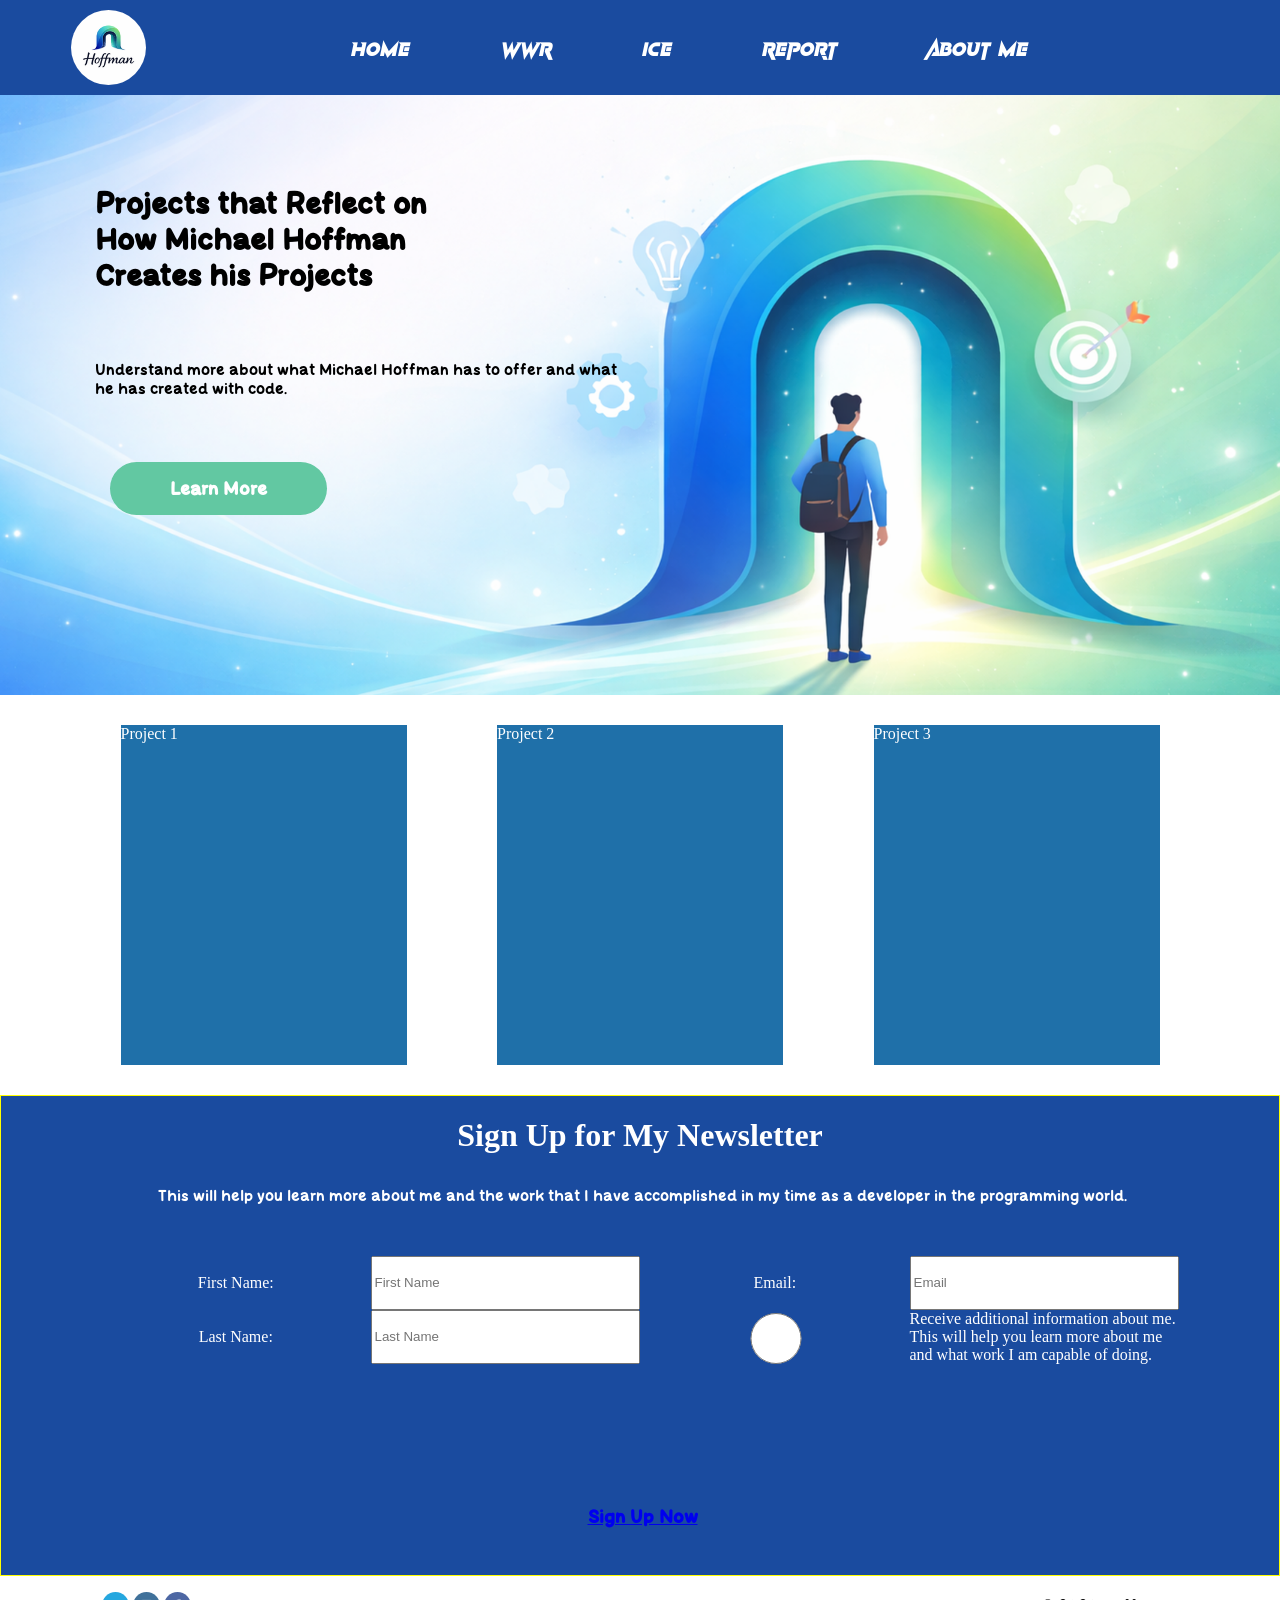
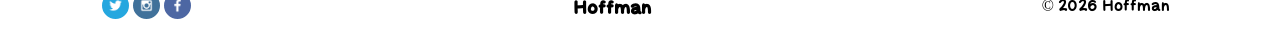
<file: index.html>
<!DOCTYPE html>
<html lang="en">
<head>
    <meta charset="UTF-8">
    <meta name="viewport" content="width=device-width, initial-scale=1.0">
    <title>Portal Page</title>
    <link rel="stylesheet" href="styles/style.css">
</head>
<body>
    <div id="main">
        <header>
            <a id="nav1" href="index.html"><img src="images/hoffman_logo_128x128_filled.png" height="128" width="128" alt="Portal Page Logo"/></a>
            <nav>
                <ul>
                    <li><a href="index.html">Home</a></li>
                    <li><a href="projects/rafting_test.html">WWR</a></li>
                    <li><a href="ice/ice.html">ICE</a></li>
	                <li><a href="project-report.html">Report</a></li>
                    <li><a href="about_me.html">About Me</a></li>
                </ul>
            </nav>
        </header>
        <main>
            <div id="hero-box">
                <img src="images/heroimg.png" alt="hero image">
	            <div id="hero-content">
		            <h1>Projects that Reflect on How Michael Hoffman Creates his Projects</h1>
		            <p>Understand more about what Michael Hoffman has to offer and what he has created with code.</p>
		            <h3><a href="about_me.html">Learn More</a></h3>
	            </div>
            </div>
	        <div id="content-box">
		        <div id="c1" class="c-box">Project 1</div>
		        <div id="c2" class="c-box c2">Project 2</div>
		        <div id="c3" class="c-box c3">Project 3</div>
	        </div>
            <div id="newsletter">
                <h1>Sign Up for My Newsletter</h1>
                <p>This will help you learn more about me and the work that I have accomplished in my time as a developer in the programming world.</p>
	            <form action="#">
		            <div id="form-grid">
			            <br><br><br>
			            <label for="fname" class="firstNameText">First Name: </label>
			            <input type="text" id="fname" class="firstName" name="fname" placeholder="First Name"><br>

			            <label for="lname" class="lastNameText">Last Name: </label>
			            <input type="text" id="lname" class="lastName" name="lname" placeholder="Last Name"><br>

			            <label for="email" class="emailText">Email: </label>
			            <input type="email" id="email" class="emailBox" name="email" placeholder="Email"><br>

			            <input type="radio" class="infoButton" id="information" name="information">
			            <label for="information" class="infoText">Receive additional information about me. This
				            will help you learn more about me and what
				            work I am capable of doing.</label><br>
		            </div>
	            </form>
	            <h3><a href="signup.html">Sign Up Now</a></h3>
            </div>
        </main>
        <footer>
            <div id="logos">
                <a href="https://x.com/"><img src="images/twitter.png" alt="twitter link"></a>
                <a href="https://www.instagram.com/"><img src="images/instagram.png" alt="twitter link"></a>
                <a href="https://www.facebook.com/"><img src="images/facebook.png" alt="twitter link"></a>
            </div>
	        <h3>Hoffman</h3>
	        <p>&copy; 2026 Hoffman</p>
        </footer>
    </div>
</body>
</html>
</file>
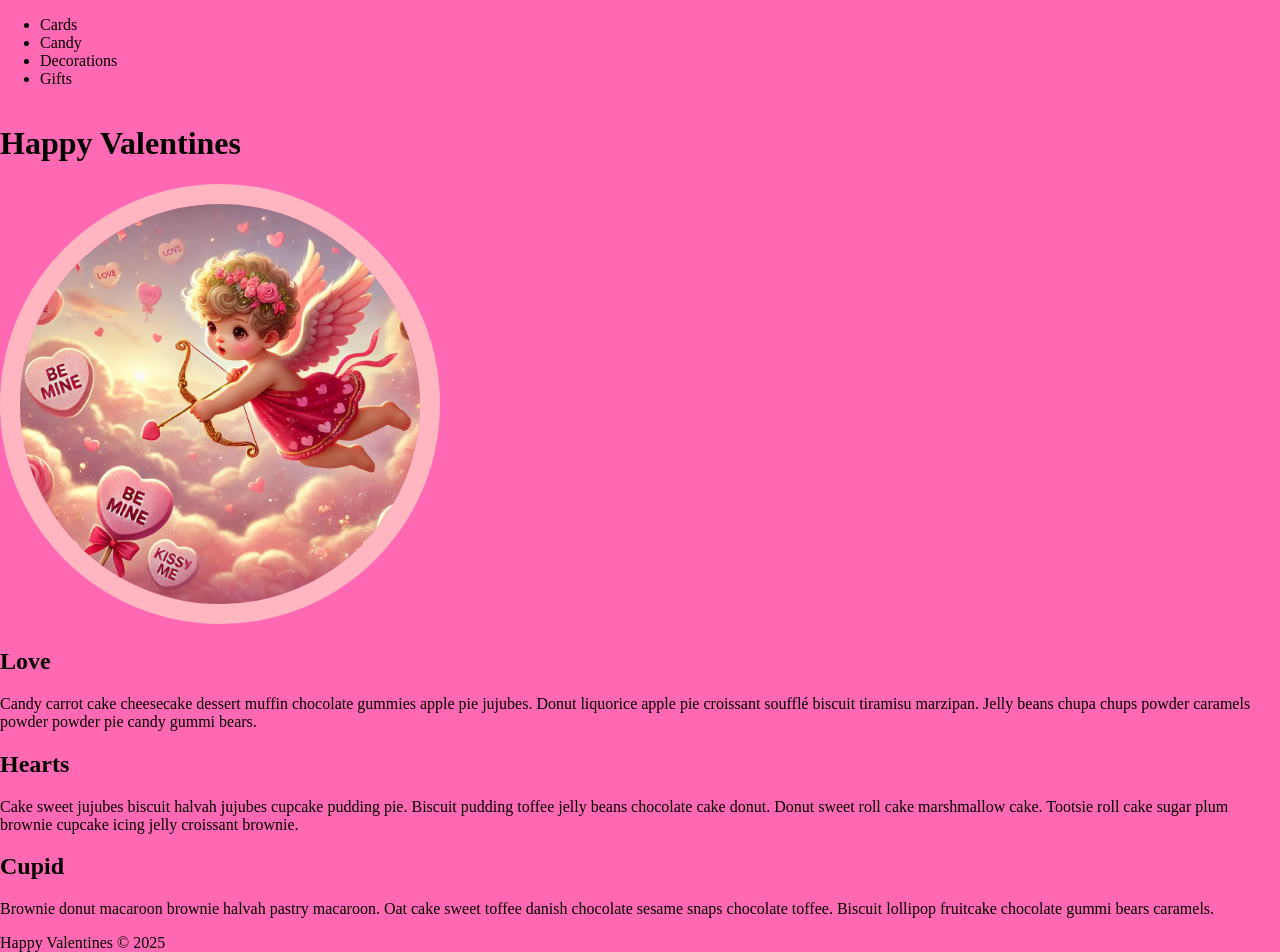
<file: ice/valentines/index.html>
<!DOCTYPE html>
<html lang="en">

<head>
    <meta charset="UTF-8">
    <meta name="viewport" content="width=device-width, initial-scale=1.0">
    <title>Happy Valentines Page</title>
    <link rel="stylesheet" href="styles/styles.css">
</head>

<body>
    <div id="wrapper">
        <header>
            <nav>
                <ul>
                    <li>Cards</li>
                    <li>Candy</li>
                    <li>Decorations</li>
                    <li>Gifts</li>
                </ul>
            </nav>
        </header>
        <main>
            <h1>Happy Valentines</h1>
            <img src="images/valentines.png" alt="">
            <section>
                <h2>Love</h2>
                <p>Candy carrot cake cheesecake dessert muffin chocolate gummies apple
                    pie jujubes. Donut liquorice apple pie croissant soufflé biscuit
                    tiramisu marzipan. Jelly beans chupa chups powder caramels powder
                    powder pie candy gummi bears. </p>
            </section>
            <section>
                <h2>Hearts</h2>
                <p>Cake sweet jujubes biscuit halvah jujubes cupcake pudding pie. Biscuit
                    pudding toffee jelly beans chocolate cake donut. Donut sweet roll cake
                    marshmallow cake. Tootsie roll cake sugar plum brownie cupcake icing
                    jelly croissant brownie.</p>
            </section>
            <section>
                <h2>Cupid</h2>
                <p>Brownie donut macaroon brownie halvah pastry macaroon. Oat cake sweet
                    toffee danish chocolate sesame snaps chocolate toffee. Biscuit lollipop
                    fruitcake chocolate gummi bears caramels.</p>
            </section>
        </main>
        <footer>
            Happy Valentines &copy; 2025
        </footer>
    </div>
</body>

</html>
</file>
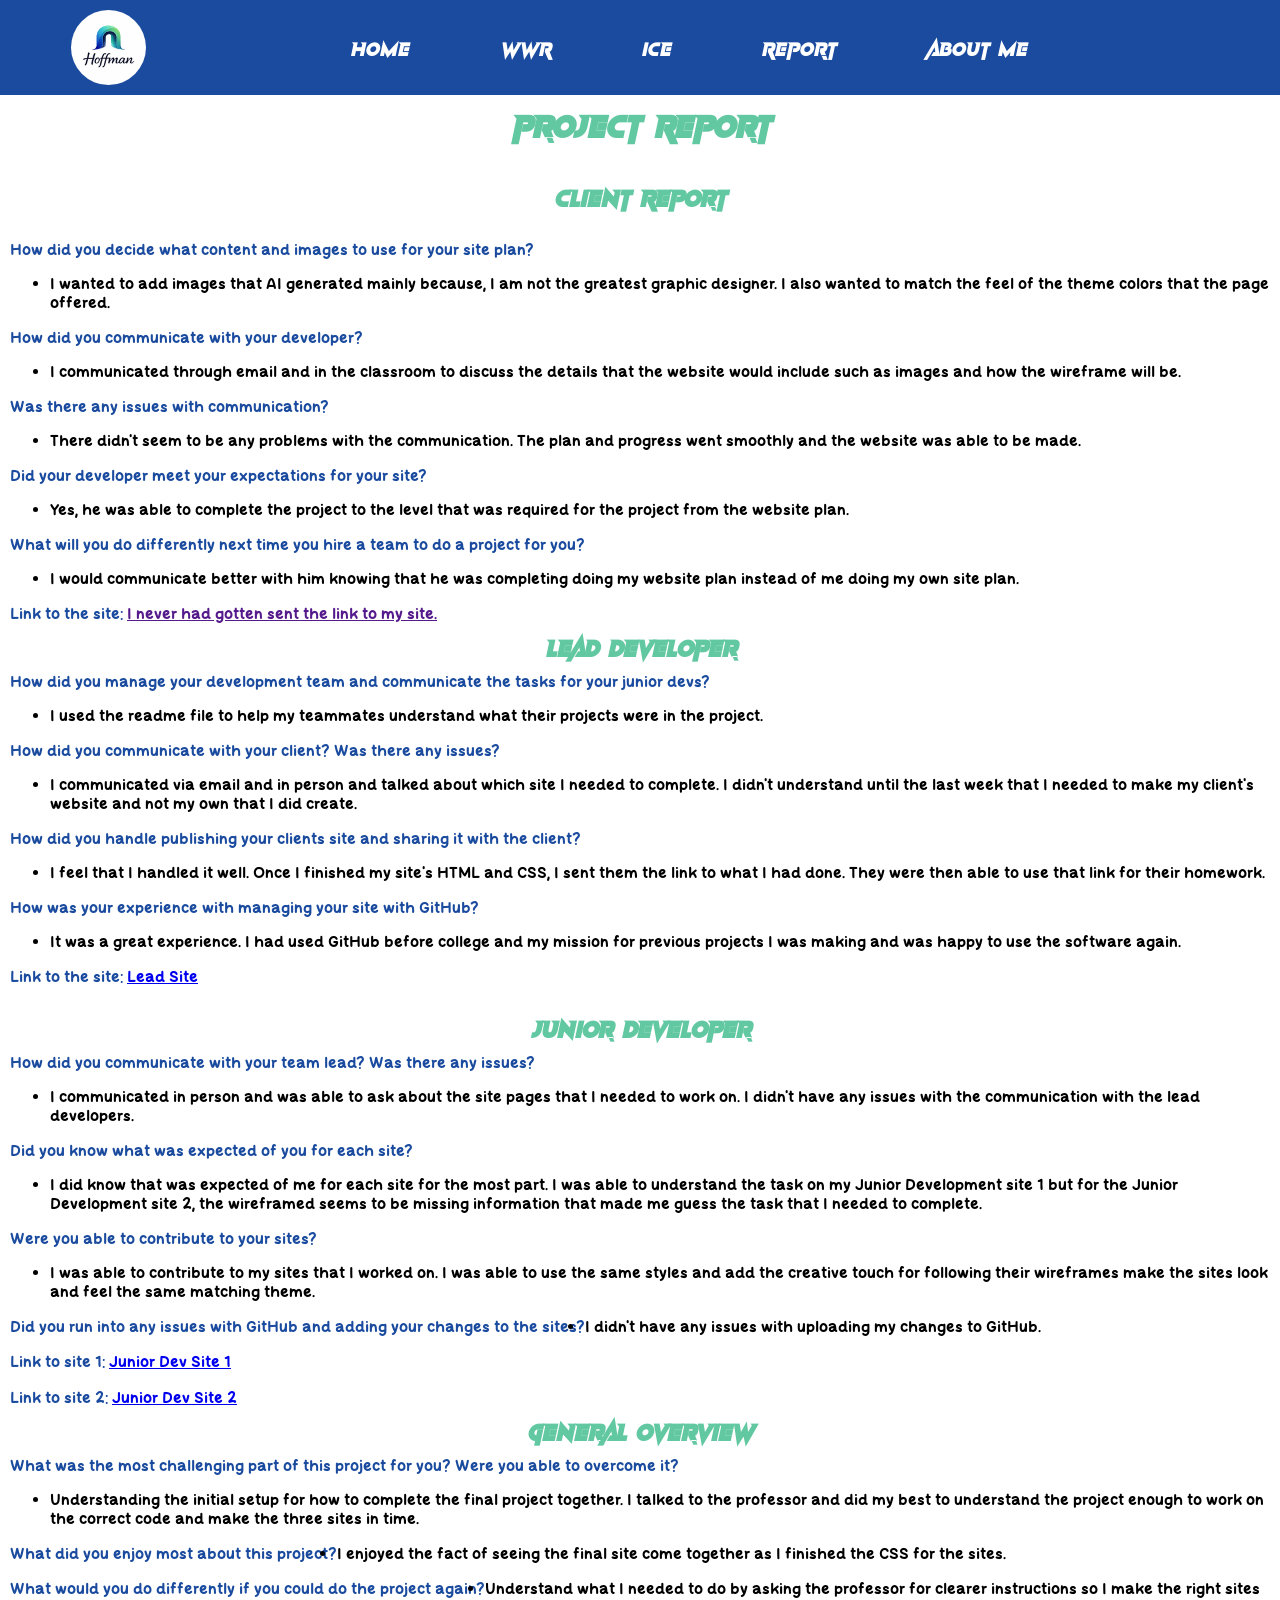
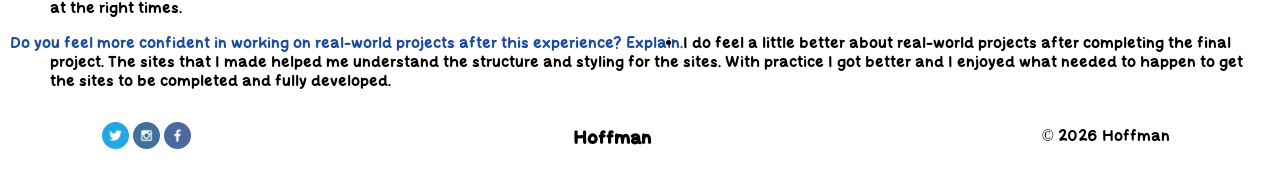
<file: project-report.html>
<!DOCTYPE html>
<html lang="en">
<head>
	<meta charset="UTF-8">
	<title>Project Report</title>
	<link rel="stylesheet" href="styles/style.css">
</head>
<body>
	<div id="main">
		<header>
			<a id="nav1" href="index.html"><img src="images/hoffman_logo_128x128_filled.png" height="128" width="128" alt="Portal Page Logo"/></a>
			<nav>
				<ul>
					<li><a href="index.html">Home</a></li>
					<li><a href="projects/rafting_test.html">WWR</a></li>
					<li><a href="ice/ice.html">ICE</a></li>
					<li><a href="project-report.html">Report</a></li>
					<li><a href="about_me.html">About Me</a></li>
				</ul>
			</nav>
		</header>
		<main id="main-project">
			<h1>Project Report</h1><br>


			<h2>Client Report</h2><br>
			<p>How did you decide what content and images to use for your site plan?</p><br>
			<ul>
				<li>I wanted to add images that AI generated mainly because, I am not the
					greatest graphic designer. I also wanted to match the feel of the
					theme colors that the page offered.</li>
			</ul>
			<p>How did you communicate with your developer?</p><br>
			<ul>
				<li>I communicated through email and in the classroom to discuss the details
				that the website would include such as images and how the wireframe will be.</li>
			</ul>
			<p>Was there any issues with communication?</p><br>
			<ul>
				<li>There didn't seem to be any problems with the communication. The plan
				and progress went smoothly and the website was able to be made.</li>
			</ul>
			<p>Did your developer meet your expectations for your site?</p><br>
			<ul>
				<li>Yes, he was able to complete the project to the level that was required
				for the project from the website plan.</li>
			</ul>
			<p>What will you do differently next time you hire a team to do a project
				for you?</p><br>
			<ul>
				<li>I would communicate better with him knowing that he was completing doing
				my website plan instead of me doing my own site plan.</li>
			</ul>
			<p>Link to the site: <a href="">I never had gotten sent the link to my site.</a></p><br>


			<h2>Lead Developer</h2>
			<p>How did you manage your development team and communicate the tasks for your
				junior devs?</p><br>
			<ul>
				<li>I used the readme file to help my teammates understand what their projects were in the project.</li>
			</ul>
			<p>How did you communicate with your client? Was there any issues?</p><br>
			<ul>
				<li>I communicated via email and in person and talked about which site I
				needed to complete. I didn't understand until the last week that I needed
				to make my client's website and not my own that I did create.</li>
			</ul>
			<p>How did you handle publishing your clients site and sharing it with the client?</p><br>
			<ul>
				<li>I feel that I handled it well. Once I finished my site's HTML and CSS,
				I sent them the link to what I had done. They were then able to use that link
				for their homework.</li>
			</ul>
			<p>How was your experience with managing your site with GitHub?</p><br>
			<ul>
				<li>It was a great experience. I had used GitHub before college and my mission for
				previous projects I was making and was happy to use the software again.</li>
			</ul>
			<p>Link to the site: <a href="https://unteachablegame.github.io/wdd130-bae/">Lead Site</a></p><br><br>


			<h2>Junior Developer</h2>
			<p>How did you communicate with your team lead? Was there any issues?</p><br>
			<ul>
				<li>I communicated in person and was able to ask about the site pages that I needed
				to work on. I didn't have any issues with the communication with the lead
				developers.</li>
			</ul>
			<p>Did you know what was expected of you for each site?</p><br>
			<ul>
				<li>I did know that was expected of me for each site for the most part. I was able
				to understand the task on my Junior Development site 1 but for the Junior
				Development site 2, the wireframed seems to be missing information that made me
				guess the task that I needed to complete.</li>
			</ul>
			<p>Were you able to contribute to your sites?</p><br>
			<ul>
				<li>I was able to contribute to my sites that I worked on. I was able to
				use the same styles and add the creative touch for following their
				wireframes make the sites look and feel the same matching theme.</li>
			</ul>
			<p>Did you run into any issues with GitHub and adding your changes to the
				sites?</p>
			<ul>
				<li>I didn't have any issues with uploading my changes to GitHub.</li>
			</ul>
			<p>Link to site 1: <a href="https://dj-knudsen.github.io/wdd130-cruz/">Junior Dev Site 1</a></p><br><br>
			<p>Link to site 2: <a href="https://hawlyway.github.io/wdd130-isaacm/">Junior Dev Site 2</a></p><br>


			<h2>General Overview</h2>
			<p>What was the most challenging part of this project for you? Were you able
				to overcome it?</p><br>
			<ul>
				<li>Understanding the initial setup for how to complete the final project
				together. I talked to the professor and did my best to understand the
				project enough to work on the correct code and make the three sites in time.</li>
			</ul>
			<p>What did you enjoy most about this project?</p>
			<ul>
				<li>I enjoyed the fact of seeing the final site come together as I finished
				the CSS for the sites.</li>
			</ul>
			<p>What would you do differently if you could do the project again?</p>
			<ul>
				<li>Understand what I needed to do by asking the professor for clearer
				instructions so I make the right sites at the right times.</li>
			</ul>
			<p>Do you feel more confident in working on real-world projects after this
				experience? Explain.</p>
			<ul>
				<li>I do feel a little better about real-world projects after completing the
				final project. The sites that I made helped me understand the structure and
				styling for the sites. With practice I got better and I enjoyed what needed
				to happen to get the sites to be completed and fully developed.</li>
			</ul>
		</main>
		<footer>
			<div id="logos">
				<a href="https://x.com/"><img src="images/twitter.png" alt="twitter link"></a>
				<a href="https://www.instagram.com/"><img src="images/instagram.png" alt="twitter link"></a>
				<a href="https://www.facebook.com/"><img src="images/facebook.png" alt="twitter link"></a>
			</div>
			<h3>Hoffman</h3>
			<p>&copy; 2026 Hoffman</p>
		</footer>
	</div>
</body>
</html>
</file>
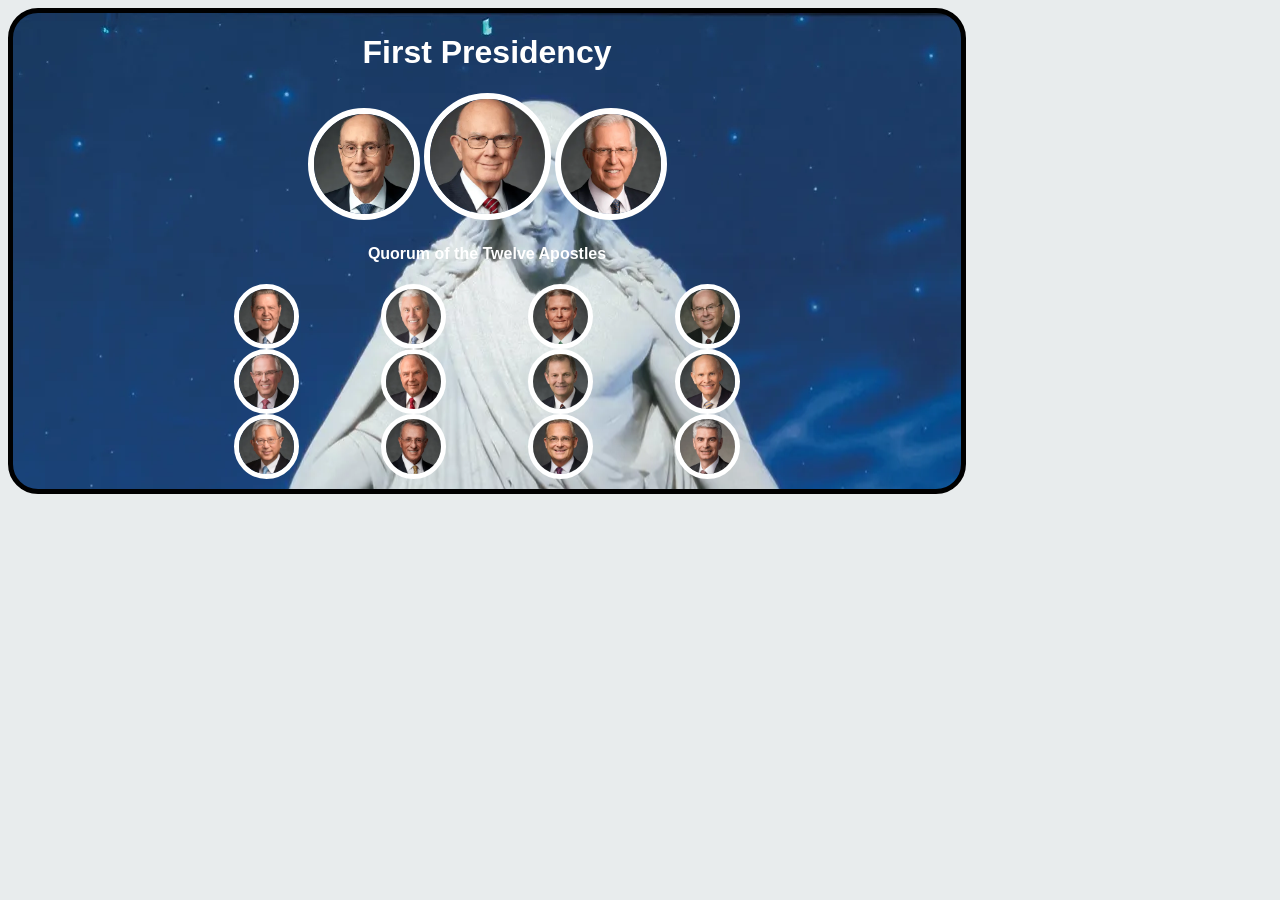
<file: ice/apostle_spotlight/apostles.html>
<!DOCTYPE html>
<html lang="en">
<head>
    <meta charset="UTF-8">
    <meta name="viewport" content="width=device-width, initial-scale=1.0">
    <title>Apostles Spotlights</title>
    <style>
        body {
            background-color: #E8ECED;
        }

        #box {
            background-image: url("images/christus.webp");
            width: 75%;
            border: 5px solid black;
            border-radius: 30px;
            text-align: center;
        }

        h1, h4 {
            color: white;
            font-family: Arial, Helvetica, sans-serif;
        }

        #first {
            /*display: flex;*/
            /*flex-direction: row;*/
            margin: 5px;
        }

        .president {
            width: 115px;
            height: 115px;
            object-fit: cover;
        }

        .counselor {
            width: 100px;
            height: 100px;
            object-fit: cover;
        }

        #apostles {
            display: grid;
            place-items: center;
            margin: 2px 180px 10px;
            grid-template-columns: 1fr 1fr 1fr 1fr;
        }

        #apostles img {
            width: 55px;
            height: 55px;
            border: 5px solid white;
            border-radius: 50%;
            object-fit: cover;
        }

        .circle img {
            border: 6px solid white;
            border-radius: 50%;
            object-fit: cover;
        }

    </style>
</head>
<body>
    <div id="box">
        <h1>First Presidency</h1>
        <div id="first" class="circle">
            <img class="counselor" src="images/eyring.webp" alt="A picture of President Eyring">
            <img class="president" src="images/oaks.webp" alt="A picture of President Oaks">
            <img class="counselor" src="images/christofferson.webp" alt="A picture of President Christofferson">
        </div>

        <h4>Quorum of the Twelve Apostles</h4>
        <div id="apostles" class="class">
            <img src="images/holland.webp" alt="A picture of President Holland">
            <img src="images/uchtdorf.webp" alt="A picture of Elder Uchtdorf">
            <img src="images/bednar.webp" alt="A picture of Elder Bednar">
            <img src="images/cook.webp" alt="A picture of Elder Cook">
            <img src="images/anderson.webp" alt="A picture of Elder Anderson">
            <img src="images/rasband.webp" alt="A picture of Elder Rasband">
            <img src="images/stevenson.webp" alt="A picture of Elder Stevenson">
            <img src="images/renlund.webp" alt="A picture of Elder Renlund">
            <img src="images/gong.webp" alt="A picture of Elder Gong">
            <img src="images/soares.webp" alt="A picture of Elder Soares">
            <img src="images/kearon.webp" alt="A picture of Elder Kearon">
            <img src="images/causse.webp" alt="A picture of Elder Causse">
        </div>
    </div>
</body>
</html>
</file>
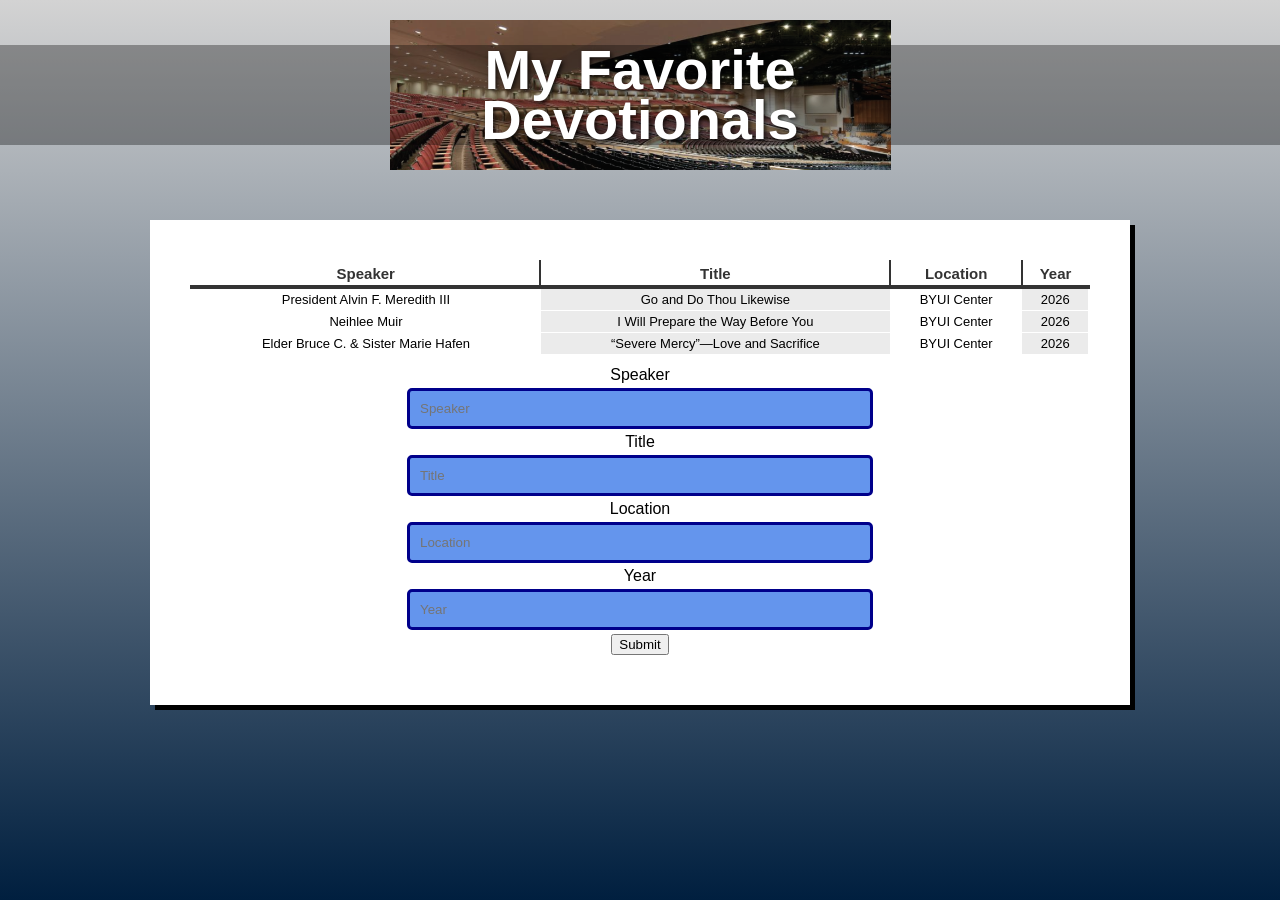
<file: ice/favorite_devo/favdevo.html>
<!DOCTYPE html>
<html lang="en">
<head>
  <meta charset="UTF-8" />
  <meta name="viewport" content="width=device-width, initial-scale=1.0"/>
  <title>My Favorite Devotionals</title>
  <link rel="stylesheet" href="styles/styles.css" />
</head>
<body>
  <div class="container">
    <header class="header">
      <div class="header-image">
        <h1>My Favorite<br>Devotionals</h1>
      </div>
    </header>
    <main>
      <div class="content-box">
        <!-- Add your devotional content here -->
	      <table class="greyGridTable">
		      <thead>
		      <tr>
			      <th>Speaker</th>
			      <th>Title</th>
			      <th>Location</th>
			      <th>Year</th>
		      </tr>
		      </thead>
		      <tbody>
		      <tr>
			      <td>President Alvin F. Meredith III</td>
			      <td>Go and Do Thou Likewise</td>
			      <td>BYUI Center</td>
			      <td>2026</td>
		      </tr>
		      <tr>
			      <td>Neihlee Muir</td>
			      <td>I Will Prepare the Way Before You</td>
			      <td>BYUI Center</td>
			      <td>2026</td>
		      </tr>
		      <tr>
			      <td>Elder Bruce C. & Sister Marie Hafen</td>
			      <td>“Severe Mercy”—Love and Sacrifice</td>
			      <td>BYUI Center</td>
			      <td>2026</td>
		      </tr>
		      </tbody>
	      </table>
	      <form>
		      <label for="speaker">Speaker</label><br>
		      <input type="text" id="speaker" name="speaker" placeholder="Speaker" /><br>
		      <label for="title">Title</label><br>
		      <input type="text" id="title" name="title" placeholder="Title" /><br>
		      <label for="location">Location</label><br>
		      <input type="text" id="location" name="location" placeholder="Location" /><br>
		      <label for="year"></label>Year<br>
		      <input type="text" id="year" name="year" placeholder="Year" /><br>
		      <input type="submit" value="Submit">
	      </form>
      </div>
    </main>
  </div>
</body>
</html>
</file>
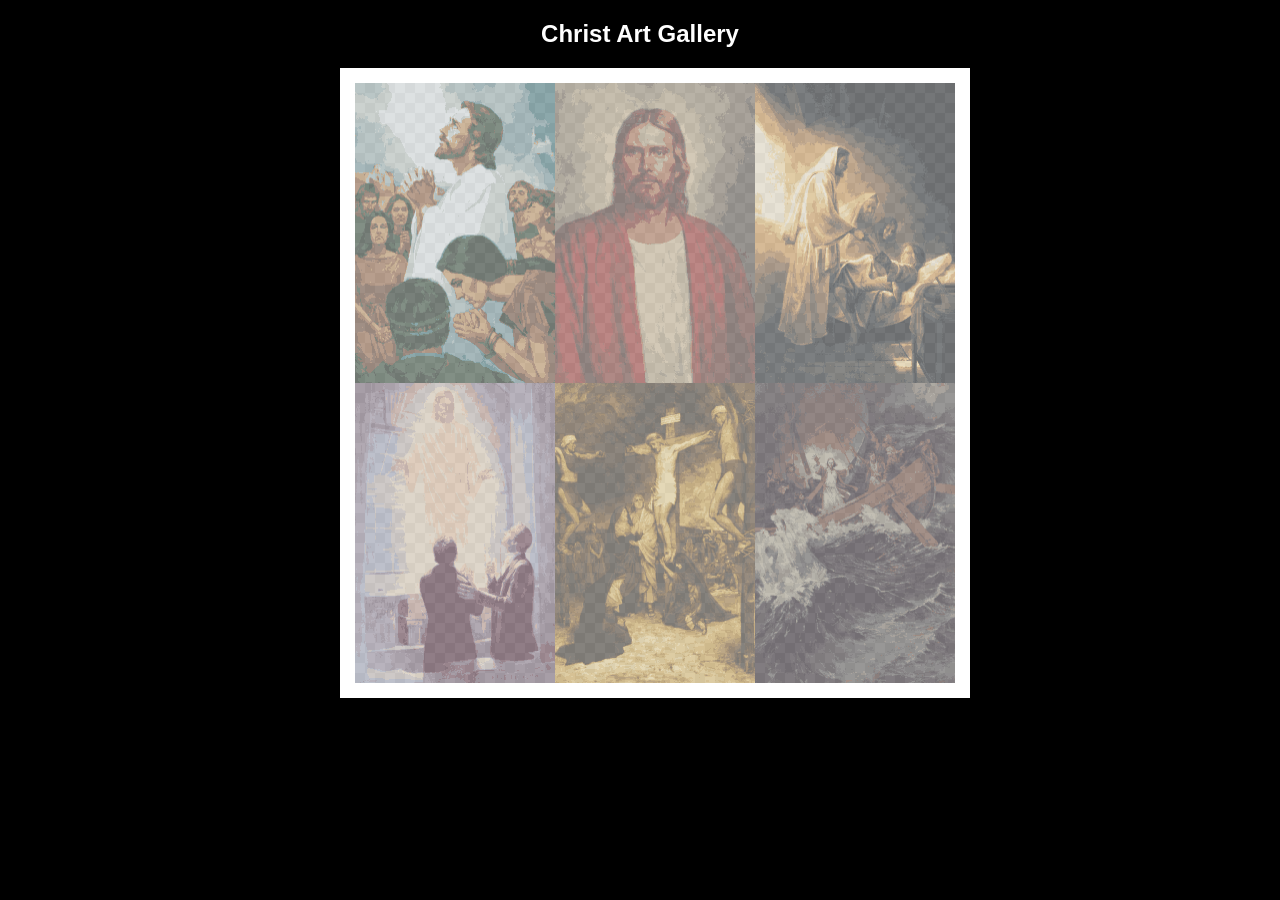
<file: ice/gallery/gallery.html>
<!DOCTYPE html>
<html lang="en">
<head>
    <meta charset="UTF-8">
    <meta name="viewport" content="width=device-width, initial-scale=1.0">
    <title>Images of Christ</title>
    <style>
        body {
            background: black;
        }
        #wrapper{
            width: 600px;
            margin: 0 auto;
        }
        nav {
            color: white;
            text-align: center;
            font-family: Haettenschweiler, 'Arial Narrow Bold', sans-serif;
        }
        #gallery{
            display: grid;
            grid-template-columns: 200px 200px 200px;
            border: 15px solid rgb(255, 255, 255);
            width: 100%;
            background-color: #ddd;
            background-image:
                linear-gradient(45deg, #ccc 26%, transparent 26%), 
                linear-gradient(135deg, #ccc 26%, transparent 26%),
                linear-gradient(45deg, transparent 75%, #ccc 75%),
                linear-gradient(135deg, transparent 75%, #ccc 75%);
            background-size: 20px 20px; /* Must be a square */
            background-position: 0 0, 10px 0, 10px -10px, 0px 10px; 
            
        }
        #gallery a {
            cursor: url('images/christus.png'), pointer;
        }
        #gallery img {
            /* make a thumbnail of the image that is 200x300 
               instead of using width and height here to help the page load faster */
            width: 200px; 
            height: 300px;

            opacity:50%;
            display:block;
        }
        #gallery img:hover{
            opacity: 100%;
        }
    </style>
</head>
<body>
    <div id="wrapper">
        <nav>
            <h1>Christ Art Gallery</h1>
        </nav>
        <main>
            <div id="gallery">
                <a href="images/small/img1.2.png"><img src="images/small/img1.2.png" alt="huge file size" ></a>
                <a href="images/small/img2.2.png"><img src="images/small/img2.2.png" alt="huge file size" ></a>
                <a href="images/small/img3.2.png"><img src="images/small/img3.2.png" alt="huge file size" ></a>
                <a href="images/small/img4.2.png"><img src="images/small/img4.2.png" alt="huge file size" ></a>
                <a href="images/small/img5.2.png"><img src="images/small/img5.2.png" alt="huge file size" ></a>
                <a href="images/small/img6.2.png"><img src="images/small/img6.2.png" alt="huge file size" ></a>
            </div>
        </main>
    </div>
</body>
</html>
</file>
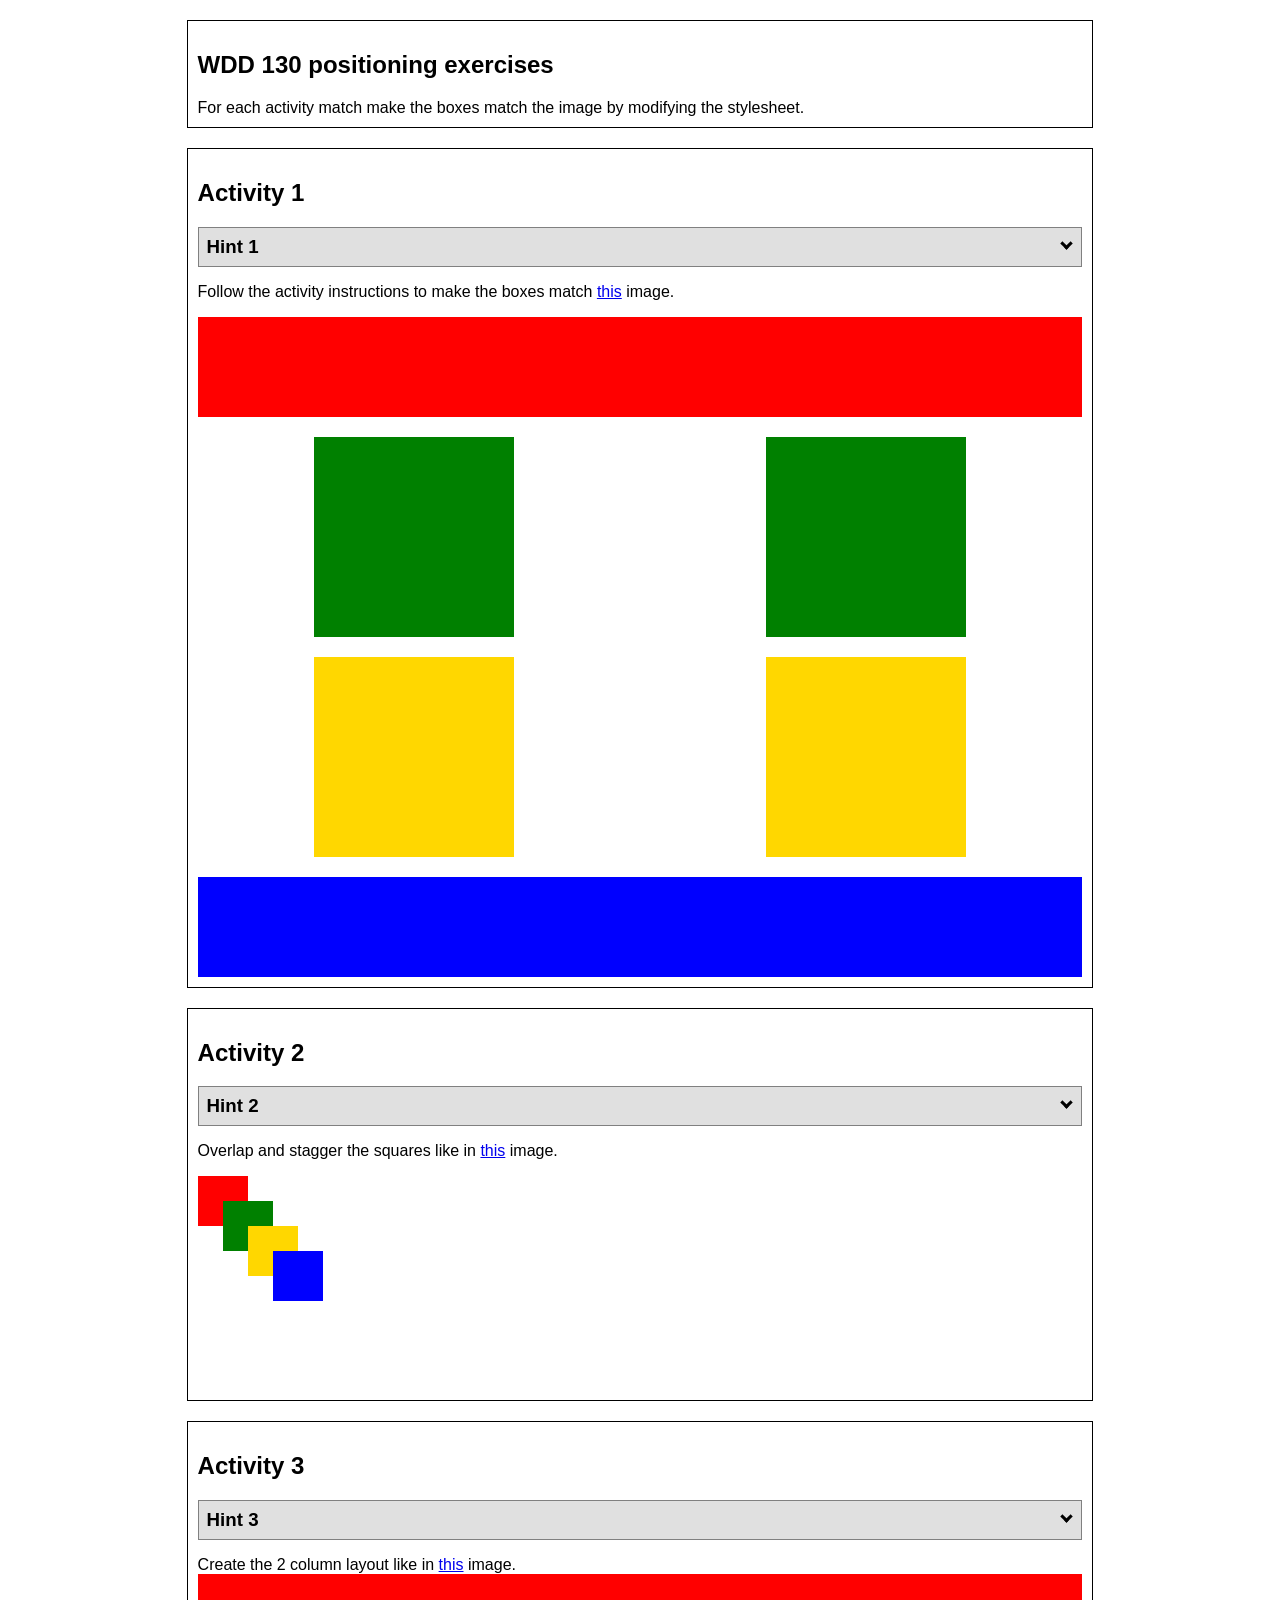
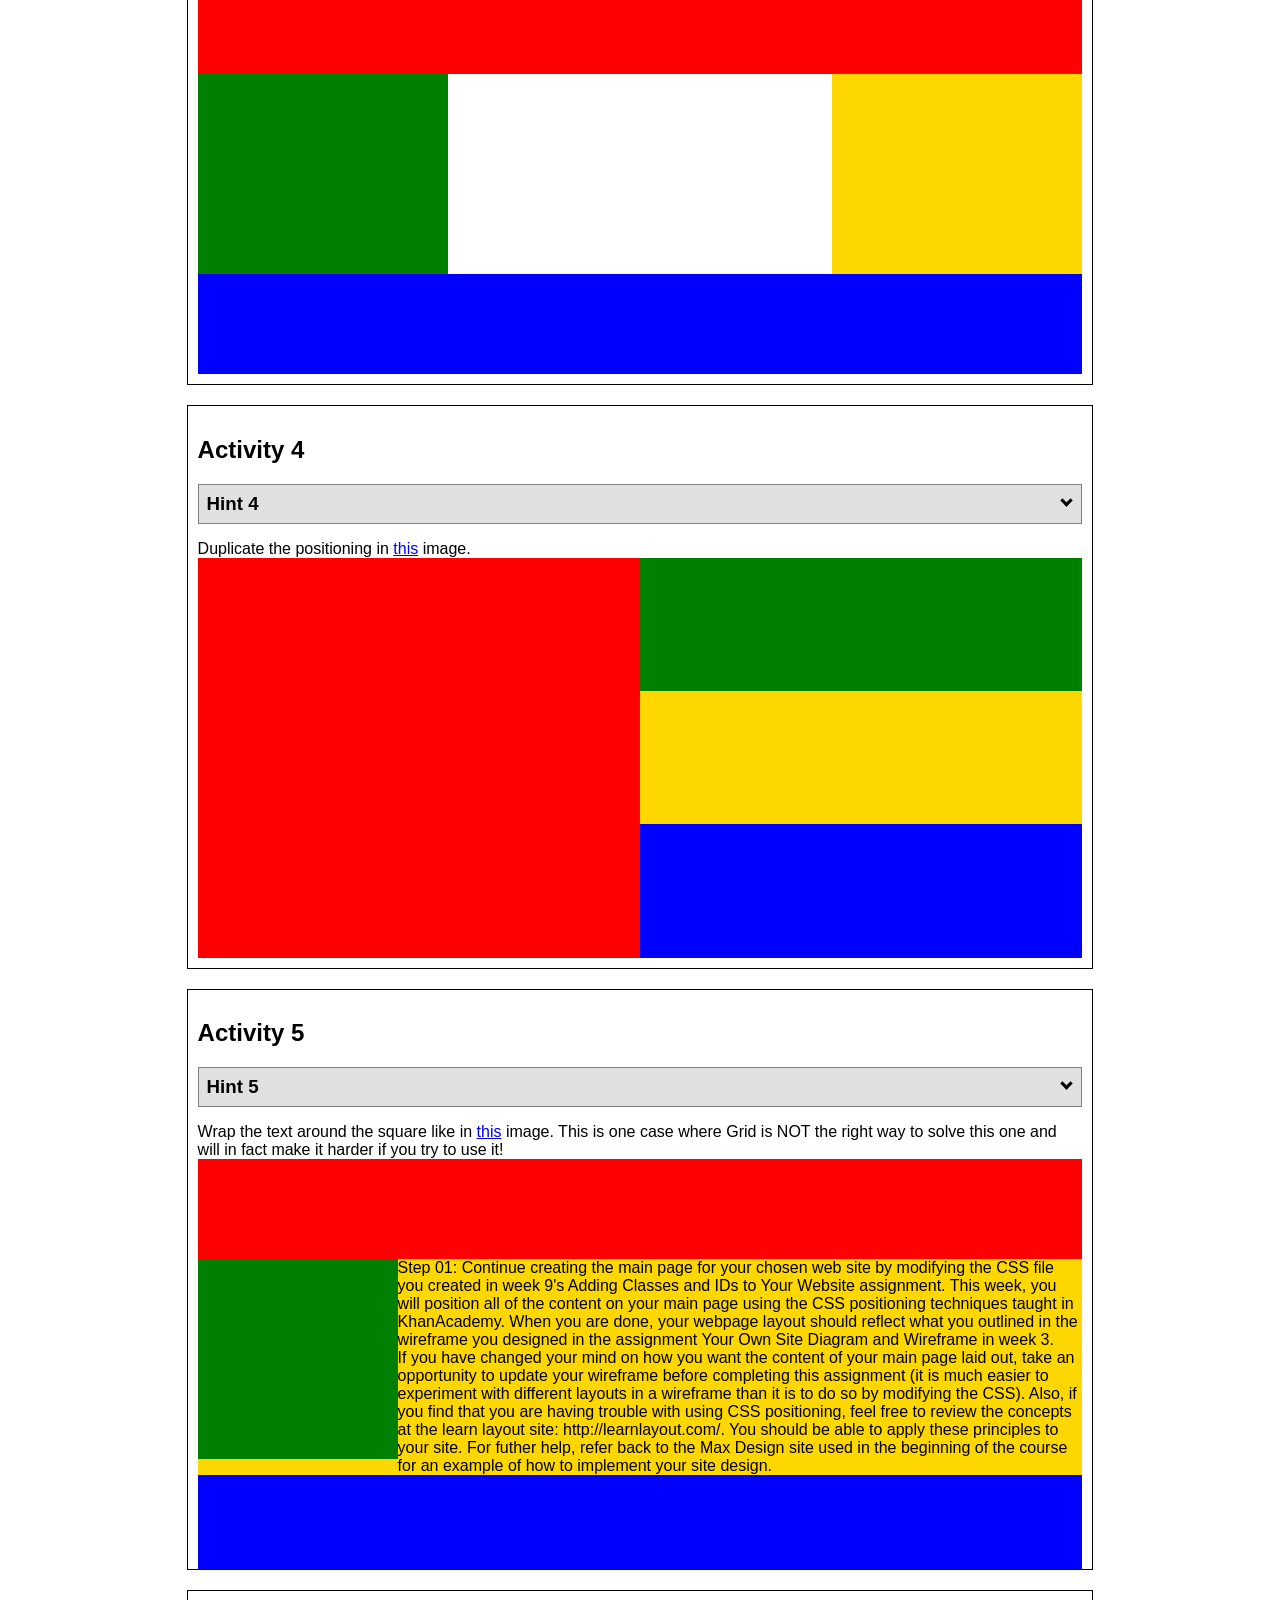
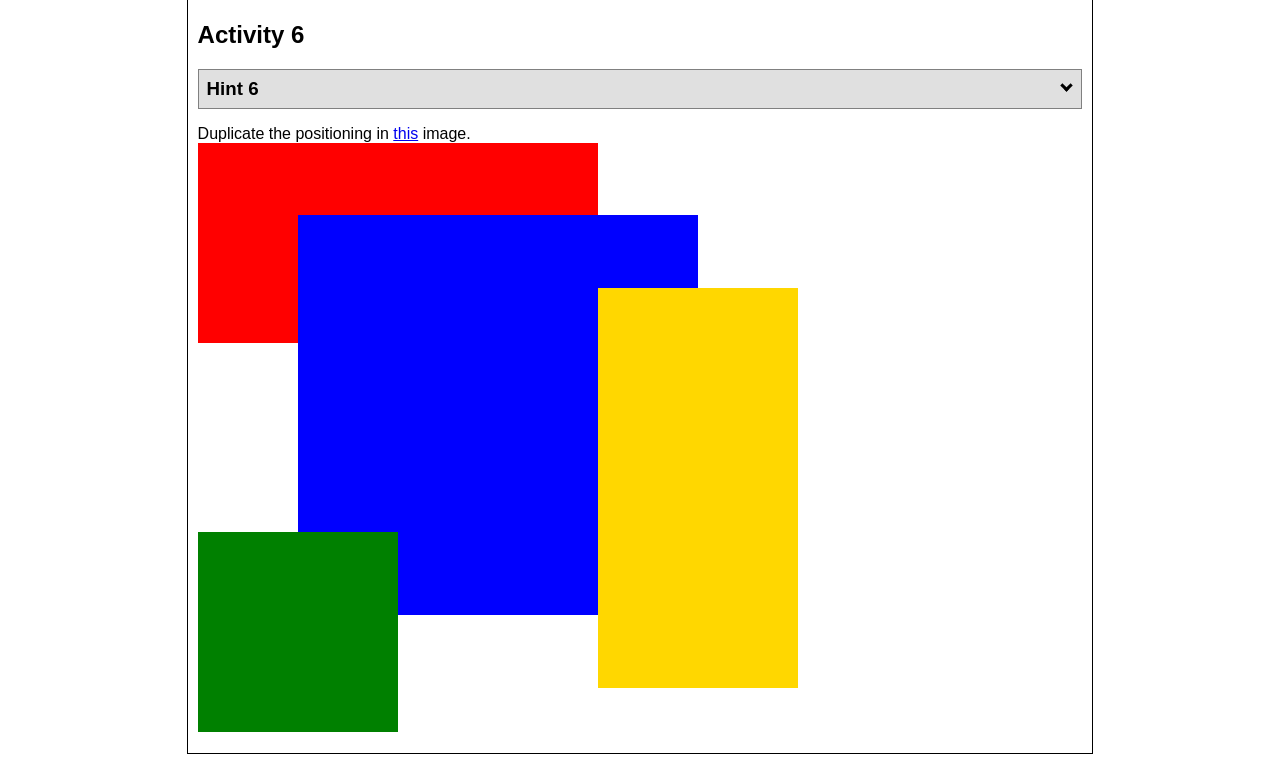
<file: ice/positioning/positioning.html>
<!DOCTYPE html>
<html lang="en">
  <head>
    <!-- HTML - Name: positioning.html -->
    <title>Positioning Activity</title>
    <link rel="stylesheet" type="text/css" href="positionstyles.css" />
  </head>
  <body>
    <div class="activity">
      <h2>WDD 130 positioning exercises</h2>
      For each activity match make the boxes match the image by modifying the stylesheet.</div>
    <div class="activity">
      <h2>Activity 1</h2>
      <section class="hint"><input type="checkbox" ><i></i> <h3>Hint 1</h3><div><p>Use the activity instructions for the firt activity</a></p></div></section>
      <p>Follow the activity instructions to make the boxes match  <a href="images/example1.png" target="_blank">this</a> image.</p>
      <div class="content1" >
        <div class="red1" ></div>
        <div class="green1" ></div>
        <div class="green1" ></div>
        <div class="yellow1"></div>
        <div class="yellow1"></div>
        <div class="blue1"></div>
      </div>
    </div>
    <div class="activity">
      <h2>Activity 2</h2>
      <section class="hint">
	      <input type="checkbox" ><h3>Hint 2</h3><i></i>
	      <div>
		      <ul>
			      <li>grid-template-columns: 50px 50px 50px 50px 50px </li>
		      </ul>
	      </div>
      </section>
      <p>Overlap and stagger the squares like in <a href="images/example2.png" target="_blank">this</a> image.</p>
      <div class="content2" >
        <div class="red2" ></div>
        <div class="green2" ></div>
        <div class="yellow2"></div>
        <div class="blue2"></div>
      </div>
    </div>
    <div class="activity">
      <h2>Activity 3</h2>
      <section class="hint"><input type="checkbox" > <h3>Hint 3</h3><i></i><div><p>This one is going to be best solved with CSS Grid. Remember to make the boxes the right width first...then start moving them around. </p><h4>Properties used:</h4><ul><li>display:grid;</li><li>grid-template-columns:</li><li>grid-column-gap:</li>
        <li>grid-column:</li>  </ul></div></section>
      Create the 2 column layout like in <a href="images/example3.png" target="_blank">this</a>  image.
      <div class="content3" >
        <div class="red3" ></div>
        <div class="green3" ></div>
        <div class="yellow3"></div>
        <div class="blue3"></div>
      </div>
    </div>
    <div class="activity">
      <h2>Activity 4</h2>
      <section class="hint"><input type="checkbox" > <h3>Hint 4</h3><i></i><div><p>For the others we have been primarily concerned with width. For this one you will need to adjust height as well. </p><h4>Properties used:</h4><ul><li>display:grid;</li><li>grid-template-columns:</li><li>grid-row:</li></ul></div></section>
      Duplicate the positioning in <a href="images/example4.png" target="_blank">this</a> image. 
      <div class="content4" >
        <div class="red4" ></div>
        <div class="green4" ></div>
        <div class="yellow4"></div>
        <div class="blue4"></div>
      </div>
    </div>

    <div class="activity">
      <h2>Activity 5</h2>
      <section class="hint"><input type="checkbox" > <h3>Hint 5</h3><i></i><div><p>Grid is <strong>not</strong> the right way to do this.  In fact there is only one way to really do that...and that is with float. Remember that we float the thing we want the text to wrap around.  Also remember to start by making all the shapes the right size and shape.</p><h4>Properties used:</h4><ul><li>float: left;</li></ul></div></section>
      Wrap the text around the square like in <a href="images/example5.png" target="_blank">this</a> image. This is one case where Grid is NOT the right way to solve this one and will in fact make it harder if you try to use it!
      <div class="content5" >
        <div class="red5" ></div>
        <div class="green5" ></div>
        <div class="yellow5">Step 01: Continue creating the main page for your chosen web site by modifying the CSS file you created in week 9's Adding Classes and IDs to Your Website assignment. This week, you will position all of the content on your main page using the CSS positioning techniques taught in KhanAcademy. When you are done, your webpage layout should reflect what you outlined in the wireframe you designed in the assignment Your Own Site Diagram and Wireframe in week 3. <br />
          If you have changed your mind on how you want the content of your main page laid out, take an opportunity to update your wireframe before completing this assignment (it is much easier to experiment with different layouts in a wireframe than it is to do so by modifying the CSS). Also, if you find that you are having trouble with using CSS positioning, feel free to review the concepts at the learn layout site: http://learnlayout.com/. You should be able to apply these principles to your site. For futher help, refer back to the Max Design site used in the beginning of the course for an example of how to implement your site design.</div>
        <div class="blue5"></div>
      </div>
    </div>
    <div class="activity">
      <h2>Activity 6</h2>
      <section class="hint"><input type="checkbox" > <h3>Hint 6</h3><i></i><div><p>This one is all about visualizing the grid behind the layout. If you are having a hard time doing that first: all the sizes are even multiples of 100, and second here is another example with the lines drawn: <a href="images/example6-hint.png" target="_blank">example 6 with lines</a>. For this one you will find it easiest if you use px for the column width. You can also use <kbd>z-index</kbd> to control the element layering.    </p><h4>Properties used:</h4><ul><li>display:grid;</li><li>grid-template-columns:</li><li>grid-column:</li><li>grid-row:</li><li><a href="https://www.w3schools.com/cssref/pr_pos_z-index.asp" target="_blank">z-index:</a></li></ul></div></section>
      Duplicate the positioning in <a href="images/example6.png" target="_blank">this</a> image.
      <div class="content6" >
        <div class="red6" ></div>
        <div class="green6" ></div>
        <div class="yellow6"></div>
        <div class="blue6"></div>
      </div>
    </div>
  </body>
</html>
</file>
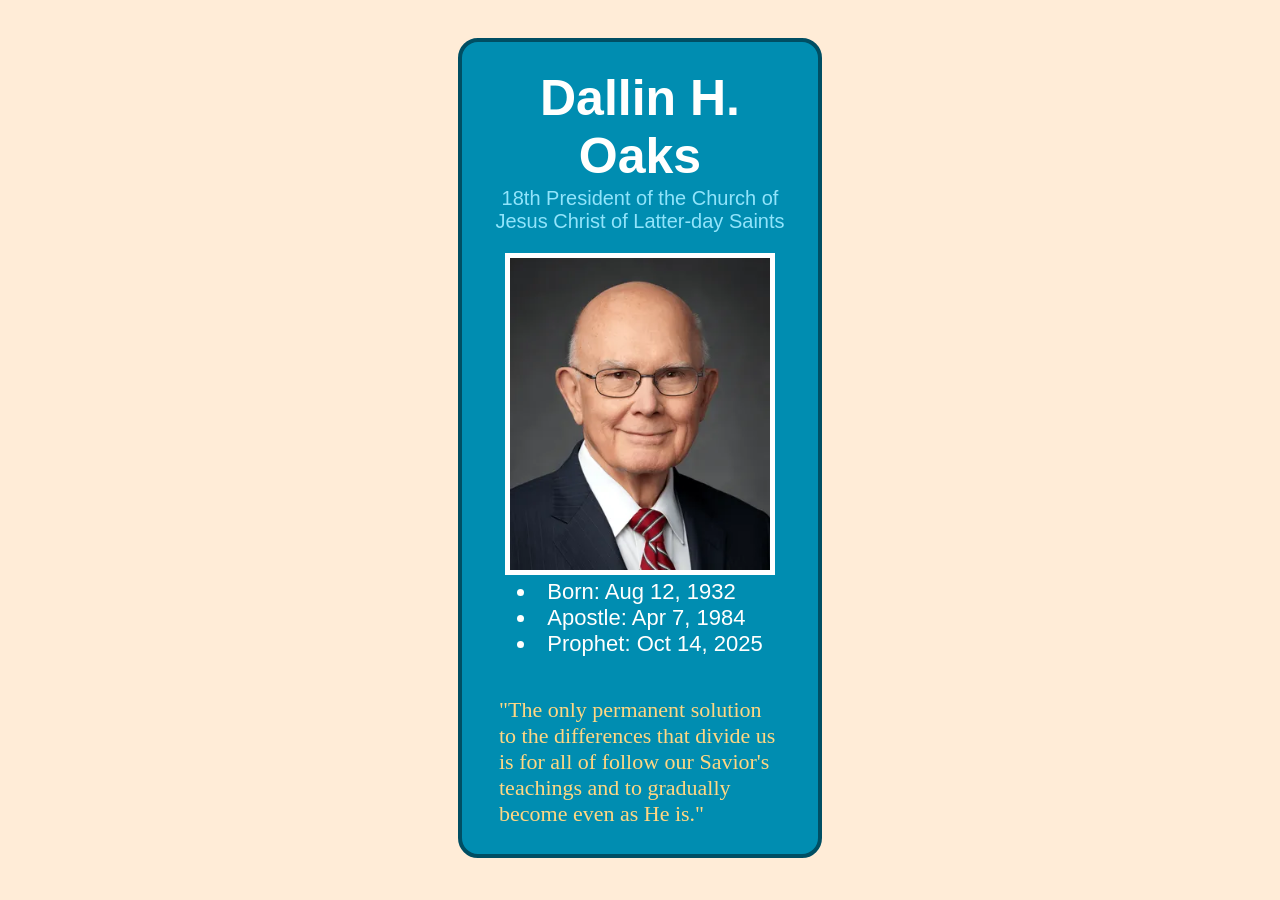
<file: ice/prophet_cards/oaks.html>
<!DOCTYPE html>
<html lang="en">
<head>
    <meta charset="UTF-8">
    <meta name="viewport" content="width=device-width, initial-scale=1.0">
    <title>Dallin H. Oaks</title>
    <style>
        /* Insert styles here, this is called an internal stylesheet  */
        body {
            background: #FFECD7;
	        text-align: center;
        }

        #oaks { /* This is a div tag. */
	        width: 25%;
	        margin: 38px auto 24px;
	        padding: 20px;
	        border: 4px solid #004E63;
	        border-radius: 20px;
	        background: #008DB1;
	        /*text-align: center;*/
        }

        #oaks h1 {
	        color: #FFFFFE;
	        font-family: Helvetica, serif;
	        margin: 7px auto 2px auto;
	        font-size: 50px;
        }
        
        #sub {
	        font-family: Helvetica, serif;
	        margin-top: 1px;
	        font-size: 20px;
        }

        #sub a {
	        text-decoration: none;
	        color: #91E4FB;
        }

        #oaks img {
	        border: 5px solid white;
	        width: 260px;
        }

        #oaks ul {
	        margin: 0;
	        padding: 0;
	        list-style-position: inside;
	        text-align: left;
        }

        #list {
	        text-align: center;
        }

        #list ul {
	        display: inline-block;
	        text-align: left;
        }

        #list ul li {
	        list-style-position: inside;
	        color: #FFFFFE;
	        font-family: Helvetica, serif;
	        font-size: 22px;
        }

        #quote {
	        text-align: left;
	        color: #FFD783;
	        font-family: "Brush Script MT", serif;
	        margin: 40px 17px 7px;
	        font-size: 22px;
        }
    </style>
</head>
<body>
    <!-- Insert HTML elements here -->
	<div id="oaks">
		<h1>Dallin H. Oaks</h1>
		<p id="sub"><a href="https://churchofjesuschrist.org">18th President of the Church of Jesus Christ of Latter-day Saints</a></p>
		<img src="images/oaks.webp" alt="The 18th president of the Church of Jesus Christ">
		<div id="list">
			<ul>
				<li>Born: Aug 12, 1932</li>
				<li>Apostle: Apr 7, 1984</li>
				<li>Prophet: Oct 14, 2025</li>
			</ul>
		</div>
		<p id="quote">"The only permanent solution to the differences that divide us is for all of follow our Savior's teachings and to gradually become even as He is."</p>
	</div>
</body>
</html>
</file>
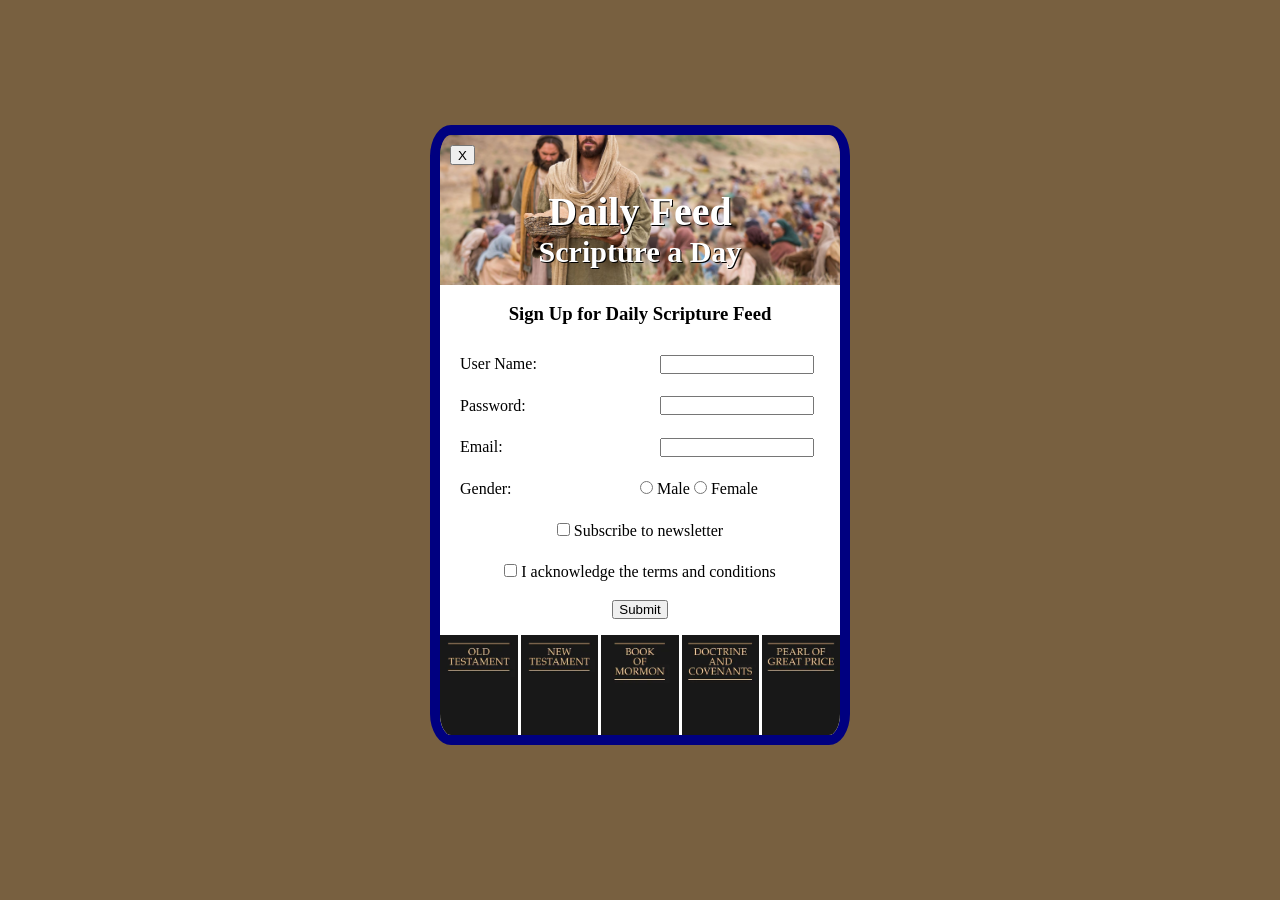
<file: ice/signup/signup.html>
<!DOCTYPE html>
<html lang="en">

<head>
    <meta charset="UTF-8">
    <meta name="viewport" content="width=device-width, initial-scale=1.0">
    <title>Daily Feed Sign Up</title>

    <style>
        * {
            margin: 0;
	        padding: 0;
        }

        body {
            background: rgb(120, 96, 64);
	        display: flex;
	        justify-content: center;
        }

        #totalContainer {
	        width: 400px;
	        height: 600px;
	        border: 10px solid navy;
	        border-radius: 5%;
	        margin: 125px;
	        position: relative;
			overflow: hidden;
        }

        /*
        This is the top container section
        ----------------------------------
        ----------------------------------
        */
        #topContainer {
	        width: 400px;
	        height: 150px;
	        position: relative;
	        /*z-index: 2;*/
        }

        #topContainer img {
	        width: 100%;
	        height: 100%;
	        object-fit: cover;
	        position: absolute;
	        z-index: 0;
			/*margin-top: 20px;*/
        }

        #topTextContainer {
	        width: 100%;
	        height: 100%;
	        position: absolute;
	        display: grid;
	        grid-template: 2fr 1fr / 1fr;
	        justify-content: space-around;
	        z-index: 1;
        }

        #topContainer h1 {
	        grid-row: 1/2;
	        align-self: end;
	        justify-self: center;
	        color: white;
	        text-shadow: 1px 1px 0 black;
	        font-size: 40px;
        }

        #topContainer h2 {
	        grid-row: 2/3;
	        align-self: start;
	        justify-self: center;
	        color: white;
	        text-shadow: 1px 1px 0 black;
	        font-size: 30px;
        }

        /*
        This is the form container section
        ----------------------------------
        ----------------------------------
        */
        #formContainer {
	        width: 100%;
	        height: 350px;
			background-color: white;
	        display: grid;
	        grid-template: 1fr 5fr / 1fr;
        }

        #formContainer h3 {
	        grid-row: 1/2;
	        align-self: center;
	        justify-self: center;
        }

        #formContainer form {
	        grid-row: 2/3;
	        display: grid;
	        grid-template: repeat(7, 1fr) / 1fr 1fr;
			align-items: center;
        }

        #closeBtn {
	        position: absolute;
	        top: 10px;
	        left: 10px;
			width: 25px;
			height: 20px;
			z-index: 10;
        }
		
		.formText {
			justify-self: start;
			padding-left: 20px;
		}
		
		.formInput {
			margin-right: 20px;
			margin-left: 20px;
			width: 150px;
			height: 15px;
		}

		#formSubContainer {
			grid-column: 1/3;
			grid-row: 5/6;
			justify-self: center;
		}
		
		#formAcknowledgeContainer {
			grid-column: 1/3;
			grid-row: 6/7;
			justify-self: center;
		}
		
		#formSubmitContainer {
			grid-column: 1/3;
			grid-row: 7/8;
			justify-self: center;
			padding-bottom: 10px;
		}
		
		#formSubmitContainer button {
			padding: 0 5px 0;
		}

        /*
		This is the bottom container section
		----------------------------------
		----------------------------------
		*/
        #bottomContainer {
			width: 400px;
	        height: 100px;
	        background-color: white;
	        display: flex;
	        flex-flow: row nowrap;
	        gap: 3px;
	        align-content: end;
        }

        #bottomContainer img {
	        width: 100%;
	        height: 100%;
			object-fit: cover;
        }
    </style>
</head>
<body>
	<div id="totalContainer">
		<div id="topContainer">
			<img src="images/jesus_feeds_5000.jpeg" alt="Jesus feeds the 5000">
			<div id="topTextContainer">
				<h1>Daily Feed</h1>
				<h2>Scripture a Day</h2>
			</div>
		</div>
		<div id="formContainer">
			<h3>Sign Up for Daily Scripture Feed</h3>
			<form id="myForm">
				<button type="button" id="closeBtn">X</button>
				<label for="username" class="formText">User Name:</label>
				<input type="text" id="username" class="formInput" name="username" required>

				<label for="password" class="formText">Password:</label>
				<input type="password" id="password" class="formInput" name="password" required>

				<label for="email" class="formText">Email:</label>
				<input type="email" id="email" class="formInput" name="email" required>

				<label class="formText">Gender:</label>
				<div id="genderFormContainer">
					<input type="radio" id="male" name="gender" value="male" required>
					<label for="male">Male</label>
					<input type="radio" id="female" name="gender" value="female" required>
					<label for="female">Female</label>
				</div>

				<section id="formSubContainer">
					<input type="checkbox" id="newsletter" name="newsletter">
					<label for="newsletter">Subscribe to newsletter</label>
				</section>

				<section id="formAcknowledgeContainer">
					<input type="checkbox" id="conditions" name="conditions" required>
					<label for="conditions">I acknowledge the terms and conditions</label>
				</section>

				<section id="formSubmitContainer">
					<button type="submit">Submit</button>
				</section>
			</form>
		</div>
		<div id="bottomContainer">
			<img src="images/old_testament.webp" alt="The Old Testament">
			<img src="images/new_testament.webp" alt="The New Testament">
			<img src="images/book_of_mormon.webp" alt="The Book of Mormon">
			<img src="images/doctrine_and_covenants.webp" alt="The Doctrine and Covenants">
			<img src="images/pearl_of_great_price.webp" alt="The Pearl of Great Price">
		</div>
	</div>

    <div id="output"></div>

    <script>
        // Here is some Javascript to start looking forward to wdd131
        //document - contains any element in the HTML page
        //.getElementById() - finds and accesses the id of the element
        //.addEventListener() - continuously runs to listen for if the event will happen
        document.getElementById("closeBtn").addEventListener("click", function () {
			// .display - this will change the display of the element
            document.getElementById("formContainer").style.display = "none";
         });
		// const - this is a variable like int run; or run = 0
        const form = document.getElementById('myForm');
		// this will access the document's output
        const output = document.getElementById('output');

		//form will access the elements inside the form with an event listener
        form.addEventListener('submit', function (event) {
            event.preventDefault(); // Stop form from actually submitting

	        //FormData - this will access all the data from the form
            const formData = new FormData(form);
            const entries = [];

			// This is a for loop
            for (const [key, value] of formData.entries()) {
                if (key === "password") {
                    entries.push(`<strong>${key}</strong>: ${value} (you should probably encrypt the password)`);
                } else {
                    entries.push(`<strong>${key}</strong>: ${value}`);
                }
            }

			// .innerHTML - this changes the HTML structure from the output variable
            output.innerHTML = `
            <br>  
            <h3>Here is the data that would be sent to the server:</h3>
            <ul>
                ${entries.map(item => `<li>${item}</li>`).join('')}
            </ul>
            `;
                });
    </script>

</body>

</html>
</file>
<file: styles/style.css>
@font-face {
    font-family: "Maximum Voltage";
    src: url("../fonts/Maximum_Voltage_Italic.otf");
}

@font-face {
    font-family: "Power Calm";
    src: url("../fonts/Power_Calm.otf");
}

body {
    margin: 0;
    padding: 0;
}

header {
    display: grid;
    background-color: #1A4B9F;
    grid-template-columns: 1.5fr 0.2fr 5fr 2fr;
}

header a {
    display: flex;
    justify-content: center;
    align-items: center;
    margin: 10px 20px;
}

header a img {
    border-radius: 100px;
    width: 75px;
    height: 75px;
}

nav {
    display: grid;
    grid-column: 3/4;
}

nav ul {
    display: flex;
    justify-content: space-evenly;
    align-items: center;
    flex-flow: nowrap row;
    gap: 30px;
    list-style: none;
    width: 100%;
    margin: 15px 30px 15px;
}

nav ul li a {
    display: flex;
    padding: 5px;
    color: white;
    text-decoration: none;
    font-family: "Maximum Voltage", serif;
    font-size: 20px;
}

nav ul li a:hover {
    font-size: 25px;
}

#main-project {
    margin: 10px;
    padding: 0;
}

#main-project h1, h2 {
    font-family: "Maximum Voltage", serif;
    justify-content: center;
    text-align: center;
    color: #62C8A2;
    margin: 10px;
    padding: 0;
}

#main-project p, li {
    font-family: "Power Calm", serif;
    justify-content: center;
    text-align: left;
    color: #1A4B9F;
    margin: 0;
    padding: 0;
}

#main-project li {
    color: black;
}

#hero-box {
    grid-row: 1/2;
    padding: 0;
    margin-bottom: 0;
    width: 100%;
    height: 600px;
    position: relative;
    overflow: hidden;
}

#hero-box img {
    object-fit: cover;
    width: 100%;
    height: 100%;
    position: absolute;
    z-index: 0;
}

#hero-content {
    margin: 80px;
    height: 350px;
    position: absolute;
    display: grid;
    grid-template: 3fr 2fr 1fr / 1fr 1fr;
    justify-content: space-around;
    z-index: 1;
}

#hero-content h1, p, h3 {
    float: left;
    align-items: center;
    font-family: "Power Calm", serif;
    margin: 10px;
    padding-left: 5px;
}

#hero-content h1 {
    grid-row: 1 / 2;
    padding-right: 150px;
    font-weight: bold;
    font-size: 30px;
}

#hero-content p {
    grid-row: 2/3;
    float: left;
    align-items: unset;
}

#hero-content h3 {
    grid-row: 3/4;
    justify-self: left;
    padding-left: 20px;
}

#hero-content h3 a {
    color: white;
    background-color: #62C8A2;
    border-radius: 30px;
    text-decoration: none;
    padding: 15px 60px 15px;
}

#content-box {
    grid-row: 2/3;
    display: flex;
    flex-flow: nowrap row;
    justify-content: space-evenly;
    /*align-items: center;*/
    margin: 30px;
}

.c-box {
    background-color: #1F70A9;
    color: #ffffff;
    height: 340px;
    width: 286px;
}

#c1 {
    align-self: center;
}

#newsletter {
    grid-row: 3/4;
    background-color: #1A4B9F;
    border: 1px solid yellow;
    color: white;
    display: grid;
    grid-template-rows: 1fr 1fr 3fr 1fr;
}

#newsletter h1, p, form, h3 {
    justify-self: center;
}

#newsletter form {

}

#form-grid {
    display: grid;
    grid-template-columns: 1fr 1fr 1fr 1fr;
    grid-template-rows: 1fr 1fr;
    margin: 0 50px 0;
    padding: 0 50px 0;
}

#form-grid label {
    justify-self: center;
    align-self: center;
}

.firstNameText {
    grid-column: 1/2;
    grid-row: 1/2;
}

.firstName {
    grid-column: 2/3;
    grid-row: 1/2;
}

.lastNameText {
    grid-column: 1/2;
    grid-row: 2/3;
}

.lastName {
    grid-column: 2/3;
    grid-row: 2/3;
}

.emailText {
    grid-column: 3/4;
    grid-row: 1/2;
}

.emailBox {
    grid-column: 4/5;
    grid-row: 1/2;
}

.infoButton {
    grid-column: 3/4;
    grid-row: 2/3;
}

.infoText {
    grid-column: 4/5;
    grid-row: 2/3;
}

footer {
    background-color: white;
    display: flex;
    flex-flow: nowrap row;
    justify-content: space-between;
    padding: 10px 100px 10px;
}

#logos {
    display: flex;
    flex-flow: nowrap row;
    justify-content: space-evenly;
    align-items: center;
}

#logos img {
    /*justify-self: center;*/
    /*align-content: center;*/
    border-radius: 50px;
    height: 27px;
    width: 27px;
    margin-left: 2px;
    margin-right: 2px;
}
</file>
<file: ice/valentines/styles/styles.css>
/* Add your CSS here to style your valentines day page */

body {
    background-color: hotpink;
    margin: 0;
    padding: 0;
}

#wrapper {

}

nav {
    display: flex;
    flex-direction: row;
    justify-content: space-between;
    align-items: center;
    width: 100%;
}

nav ul {

}

nav ul li {

}

main {

}

main img {
    width: 400px;
    border: 20px solid lightpink;
    margin: auto;
    border-radius: 50%;
    text-align: center;
}

main section {

}

footer {
    font-family: Serif, serif;
}
</file>
<file: ice/favorite_devo/styles/styles.css>
body {
  margin: 0;
  height: 100%;
  font-family: Arial, sans-serif;
  background: linear-gradient(to bottom, #d3d3d3, #001f3f);
  background-repeat: no-repeat; /* Just in case */
  background-attachment: fixed;
}

.container {
  text-align: center;
}

.header {
  padding: 20px 0;
}

.header-image {
  background-image: url('../images/icenter.png'); /* Replace with your image */
  background-repeat: no-repeat;
  background-position: center;
  height: 150px;
  display: flex;
  flex-direction: column;
  justify-content: center;
  color: white;

}

.header-image h1 {
  margin: 0;
  line-height: 0.9;
    font-size: 3.5em;
  font-weight: bold;
  text-shadow: 2px 2px 4px rgba(0, 0, 0, 0.7);
  background: #00000055;
}

.content-box {
  background-color: white;
  margin: 30px auto;
  width: 90%;
  max-width: 900px;
  padding: 40px;
  box-shadow: 5px 5px 0px black;
  min-height: 400px;
}

table.greyGridTable {
    border: 2px solid #FFFFFF;
    width: 100%;
    text-align: center;
    border-collapse: collapse;
}
table.greyGridTable td, table.greyGridTable th {
    border: 1px solid #FFFFFF;
    padding: 3px 4px;
}
table.greyGridTable tbody td {
    font-size: 13px;
}
table.greyGridTable td:nth-child(even) {
    background: #EBEBEB;
}
table.greyGridTable thead {
    background: #FFFFFF;
    border-bottom: 4px solid #333333;
}
table.greyGridTable thead th {
    font-size: 15px;
    font-weight: bold;
    color: #333333;
    text-align: center;
    border-left: 2px solid #333333;
}
table.greyGridTable thead th:first-child {
    border-left: none;
}

table.greyGridTable tfoot td {
    font-size: 14px;
}

form {
    margin: 10px;
    /*display: inline-flex;*/
    /*flex-flow: column wrap;*/
    /*justify-content: center;*/
    /*align-items: center;*/
}

input {
    outline: none;
}

input[type=text] {
    width: 50%;
    padding: 10px;
    background: cornflowerblue;
    border: 3px solid darkblue;
    border-radius: 5px;
    color: white;
    margin: 4px;
}

input[type=text]:focus {

}
</file>
<file: ice/positioning/positionstyles.css>
/* CSS - Name: "positionstyles.css" */
/* Activity 1 styles */
.content1 {
  /* This is the parent of the activity 1 boxes. */
    display: grid;
    grid-template-columns: 1fr 1fr;
    justify-items: center;
    gap: 20px;
}
.red1 {
    width: 100%;
    height: 100px;
    grid-column: 1/3;
    background-color: red;

} 
.green1 {
    width: 200px;
    height: 200px;
    background-color: green;
    justify-self: center;
} 
.yellow1 {
    width: 200px;
    height: 200px;
    background-color: gold;
    justify-self: center;
} 
.blue1 {
    width: 100%;
    height: 100px;
    grid-column: 1/3;
    background-color: blue;
}


/* Activity 2 styles */ 
.content2 {
  /* This is the parent of the activity 2 boxes. */
    display: grid;
    grid-template-columns: repeat(5, 1fr);
    grid-template-rows: repeat(5, 1fr);
    flex-wrap: wrap;
    padding-right: 100%;
    padding-bottom: 10%;
    justify-content: left;
}
.red2 {
    grid-column: 1/3;
    grid-row: 1/3;
    width: 50px;
    height: 50px;
    background-color: red;
} 
.green2 {
    grid-column: 2/4;
    grid-row: 2/4;
    width: 50px;
    height: 50px;
    background-color: green;
} 
.yellow2 {
    grid-column: 3/5;
    grid-row: 3/5;
    width: 50px;
    height: 50px;
    background-color: gold;
} 
.blue2 {
    grid-column: 4/6;
    grid-row: 4/6;
    width: 50px;
    height: 50px;
    background-color: blue;
} 
/* Activity 3 styles */ 
.content3 {
    /* This is the parent of the activity 3 boxes. */
    display: grid;
    grid-template-columns: 1fr 1fr;
}
.red3 {
    grid-column: 1/3;
    width: 100%;
    height: 100px;
    background-color: red;
} 
.green3 {
    width: 250px;
    height: 200px;
    background-color: green;
    justify-self: left;
} 
.yellow3 {
    width: 250px;
    height: 200px;
    background-color: gold;
    justify-self: right;
} 
.blue3 {
    grid-column: 1/3;
    width: 100%;
    height: 100px;
    background-color: blue;
} 
/* Activity 4 styles */ 
.content4 {
    /* This is the parent of the activity 4 boxes. */
    height: 400px;
    display: grid;
    grid-template-columns: 1fr 1fr;
}
.red4 {
    grid-column: 1/2;
    grid-row: 1/4;
    width: 100%;
    height: 100%;
    background-color: red;
} 
.green4 {
    width: 100%;
    height: 100%;
    background-color: green;
} 
.yellow4 {
    width: 100%;
    height: 100%;
    background-color: gold;
} 
.blue4 {
    width: 100%;
    height: 100%;
    background-color: blue;
} 
/* Activity 5 styles */ 
.content5 {
  /* This is the parent of the activity 5 boxes. */
    height: 400px;
}
.red5 { 
    width: 100%;
    height: 100px;
    background-color: red;
} 
.green5 { 
    width: 200px;
    height: 200px;
    background-color: green;
    float: left;
} 
.yellow5 {
    width: 100%;
    height: max-content;
    background-color: gold;
} 
.blue5 {
    width: 100%;
    height: 100px;
    background-color: blue;
} 
/* Activity 6 styles */ 
.content6 {
  /* This is the parent of the activity 6 boxes. */
    display: grid;
    grid-template-columns: 1fr 1fr 1fr 1fr 1fr 1fr;
    height: 600px;
    width: 600px;
}
.red6 {
    grid-column: 1/5;
    grid-row: 1/4;
    width: 400px;
    height: 200px;
    background-color: red;
    z-index: 0;
} 
.green6 {
    grid-column: 1/3;
    grid-row: 5/7;
    width: 200px;
    height: 200px;
    background-color: green;
    z-index: 2;
} 
.yellow6 {
    grid-column: 5/7;
    grid-row: 3/7;
    width: 200px;
    height: 400px;
    background-color: gold;
    z-index: 2;
} 
.blue6 {
    grid-column: 2/6;
    grid-row: 2/6;
    width: 400px;
    height: 400px;
    background-color: blue;
    z-index: 1;
} 


/* Do not make any changes below here */
.activity {
  width: 70%; 
  margin: 20px auto; 
  font-family: Arial, sans-serif; 
  border: 1px solid black; 
  padding: 10px; 
  clear:both; 
  overflow: auto;
} 

.hint {
  border: 1px solid grey;
  background: #e0e0e0;
  padding: .5em;
  position: relative;
  margin: 1em 0;
}
.hint h3 {
  margin: 0;
}
.hint:hover {
  background: #d0d0d0;
}
.hint > div {
  display: none;
}

.hint input[type=checkbox] {
  position: absolute;
  width: 100%;
  height: 100%;
  opacity: 0;
  z-index: 1;
  cursor: pointer;
}

.hint input[type=checkbox]:checked ~ div {
  display: block;
}

.hint i {
  position: absolute;
  transform: translate(-6px, 0);
  margin-top: 16px;
  right: 10px;
  top: -3px;
}
.hint i:before, .hint i:after {
  content: "";
  position: absolute;
  background-color: black;
  width: 3px;
  height: 9px;
}
.hint i:before {
  transform: translate(2px, 0) rotate(45deg);
}
.hint i:after {
  transform: translate(-2px, 0) rotate(-45deg);
}

.hint input[type=checkbox]:checked ~ i:before {
  transform: translate(-2px, 0) rotate(45deg);
}
.hint input[type=checkbox]:checked ~ i:after {
  transform: translate(2px, 0) rotate(-45deg);
}
.hint a {
  position: relative;
  z-index: 1;
}
</file>
